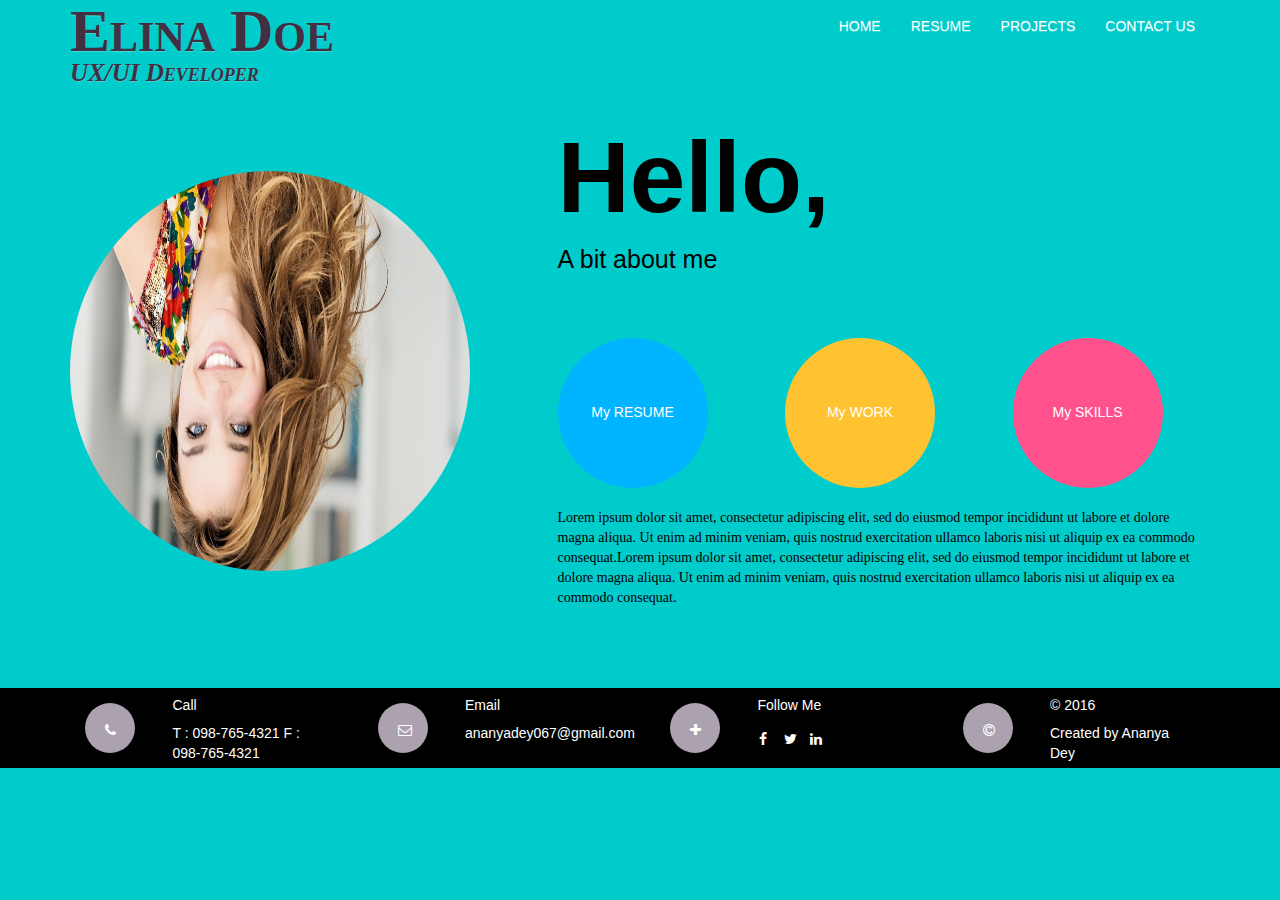
<file: index.html>
<!DOCTYPE html>
<html lang="en">
<head>
    <meta charset="utf-8">
    <meta name="viewport" content="width=device-width, initial-scale=1, maximum-scale=1, user-scalable=no">

    <title>Curriculum vitae website</title>
    <link href="css/bootstrap.min.css" rel="stylesheet">
    <link href="css/bootstrap-theme.min.css" rel="stylesheet">
    <link rel="stylesheet"
      href="https://maxcdn.bootstrapcdn.com/font-awesome/4.4.0/css/font-awesome.min.css">
    <link href="https://fonts.google.com/specimen/Raleway?query=rale" rel="stylesheet">
    <link href="css/template_5.css" rel="stylesheet">

</head>
<body>
<!--start header-->
<header>
  <nav class="navbar">
    <div class="container">
      <div class="navbar-header">
        <button type="button" class="navbar-toggle" 
          data-toggle="collapse" data-target=".navbar-collapse">
          <span class="icon-bar"></span>
          <span class="icon-bar"></span>
          <span class="icon-bar"></span>
        </button>
        <a class="navbar-brand" href="#">
          <span>Elina Doe</span></br>
          <small>UX/UI Developer</small>
        </a> 
      </div>

      <div class="collapse navbar-collapse">
        <ul class="nav navbar-nav navbar-right">
          <li class="active"><a href="index.html">HOME</a></li>
          <li class=""><a href="resume.html">RESUME</a></li>
          <li class=""><a href="project.html">PROJECTS</a></li>
          <li class=""><a href="contact.html">CONTACT US</a></li>
        </ul>
      </div>
    </div>
  </nav>
</header>
<!--end header-->

<!--start home-->
<section id="home" class="text_center">
	<div class="container">
    <div class="wraper">
		  <div class="row">
  		  <div class="col-md-5"->
          <div class="owner-image">
  			    <img src="images/elina.jpg" class="img-responsive img-circle">
          </div>
  		  </div>
  		  <div class="col-md-7">
          <div class="home-headline">
    			  <h1>Hello,</h1>
    			  <small>A bit about me</small>
          </div>
          <div class="home-content">
      			<div class="row" >
      			  <div class=" col-sm-4 col-md-4">
                <div class="home-circle circle">
      				    <a href="resume.html">
                    <h5 class="text-center">My RESUME</h5>
                  </a>
      			    </div>
              </div>
      			  <div class="col-sm-4 col-md-4">
                <div class="home-circle circle circle1">
      				    <a href="project.html">
                    <h5 class="text-center">My WORK</h5>
                  </a>
      			    </div>
              </div>
      			  <div class="col-sm-4 col-md-4">
                <div class="home-circle circle circle2">
      				    <a href="resume.html">
                    <h5 class="text-center">My SKILLS</h5>
                  </a>
      			    </div>
              </div>
      			</div>
      			<p>
      			  Lorem ipsum dolor sit amet, consectetur adipiscing elit, sed do eiusmod tempor incididunt ut labore et dolore magna aliqua. Ut enim ad minim veniam, quis nostrud exercitation ullamco laboris nisi ut aliquip ex ea commodo consequat.Lorem ipsum dolor sit amet, consectetur adipiscing elit, sed do eiusmod tempor incididunt ut labore et dolore magna aliqua. Ut enim ad minim veniam, quis nostrud exercitation ullamco laboris nisi ut aliquip ex ea commodo consequat.
      			</p>
          </div><!--home-content-->
  		  </div>
  		</div>
    </div> <!--wraper-->
	</div>
</section>
<!--end home-->

<!--start footer-->
<footer>
  <section id="bottom-part">
    <div class="container" >
      <div class="bottom-wraper">
        <div class="row">
          <div class="col-sm-3 col-md-3">
            <div class="bottom-content">
              <div class="col-sm-4 col-md-4">
                <div  class="circle-icon circle small-circle">
                  <i class="fa fa-phone" aria-hidden="true"></i>
                </div>
              </div>
              <div class="col-sm-8 col-md-8">
                <div class="call-content text">
                  <h5>Call</h5>
                  <span>T : <number>098-765-4321</number></span>
                  <span>F : <number>098-765-4321</number></span>
                </div>
              </div>
            </div><!--bottom-content-->
          </div>
          <div class="col-sm-3 col-md-3">
            <div class="bottom-content">
              <div class="col-sm-4 col-md-4">
                <div class="circle-icon circle small-circle">
                  <i class="fa fa-envelope-o" aria-hidden="true"></i>
                </div>
              </div>
              <div class="col-sm-8 col-md-8">
                <div class="email-content text">
                  <h5>Email</h5>
                  <span>ananyadey067@gmail.com</span>
                </div>
              </div>
            </div><!--bottom-content-->
          </div>
          <div class="col-sm-3 col-md-3">
            <div class="bottom-content">
              <div class="col-sm-4 col-md-4">
                <div class="circle-icon circle small-circle">
                  <i class="fa fa-plus" aria-hidden="true"></i></i>
                </div>
              </div>
              <div class="col-sm-8 col-md-8">
                <div class="follow-content text">
                  <h5>Follow Me</h5>
                  <p>
                    <a href="#" class="btn btn-social-icon btn-twitter">
                      <i class="fa fa-facebook"></i>
                    </a>
                    <a href="#" class="btn btn-social-icon btn-twitter">
                      <i class="fa fa-twitter"></i>
                    </a>
                    <a href="#" class="btn btn-social-icon btn-twitter">
                      <i class="fa fa-linkedin"></i>
                    </a>
                  </p>
                </div>
              </div> 
            </div> <!--bottom-content-->
          </div>
          <div class="col-sm-3 col-md-3">
            <div class="bottom-content">
              <div class="col-sm-4 col-md-4">
                <span class="circle-icon circle small-circle">
                  <i class="fa fa-copyright" aria-hidden="true"></i>
                </span>
              </div>
              <div class="col-sm-8 col-md-8">
                <div class="copyright-content text">
                  <h5>&copy; 2016</h5>
                  <span>Created by <a href="www.ananyadey.com">Ananya Dey</a></span>
                </div> 
              </div>
            </div><!--bottom-content-->
          </div>
        </div><!--row-->
      </div><!--bottom-wraper-->
    </div><!--container-->
  </section>
</footer>
<!--end footer-->


  <script src="js/jquery-3.1.0.min.js"></script> 
  <script src="js/bootstrap.min.js"></script>
  <script src="js/template_5.js"></script>
</body>

</html>
</file>
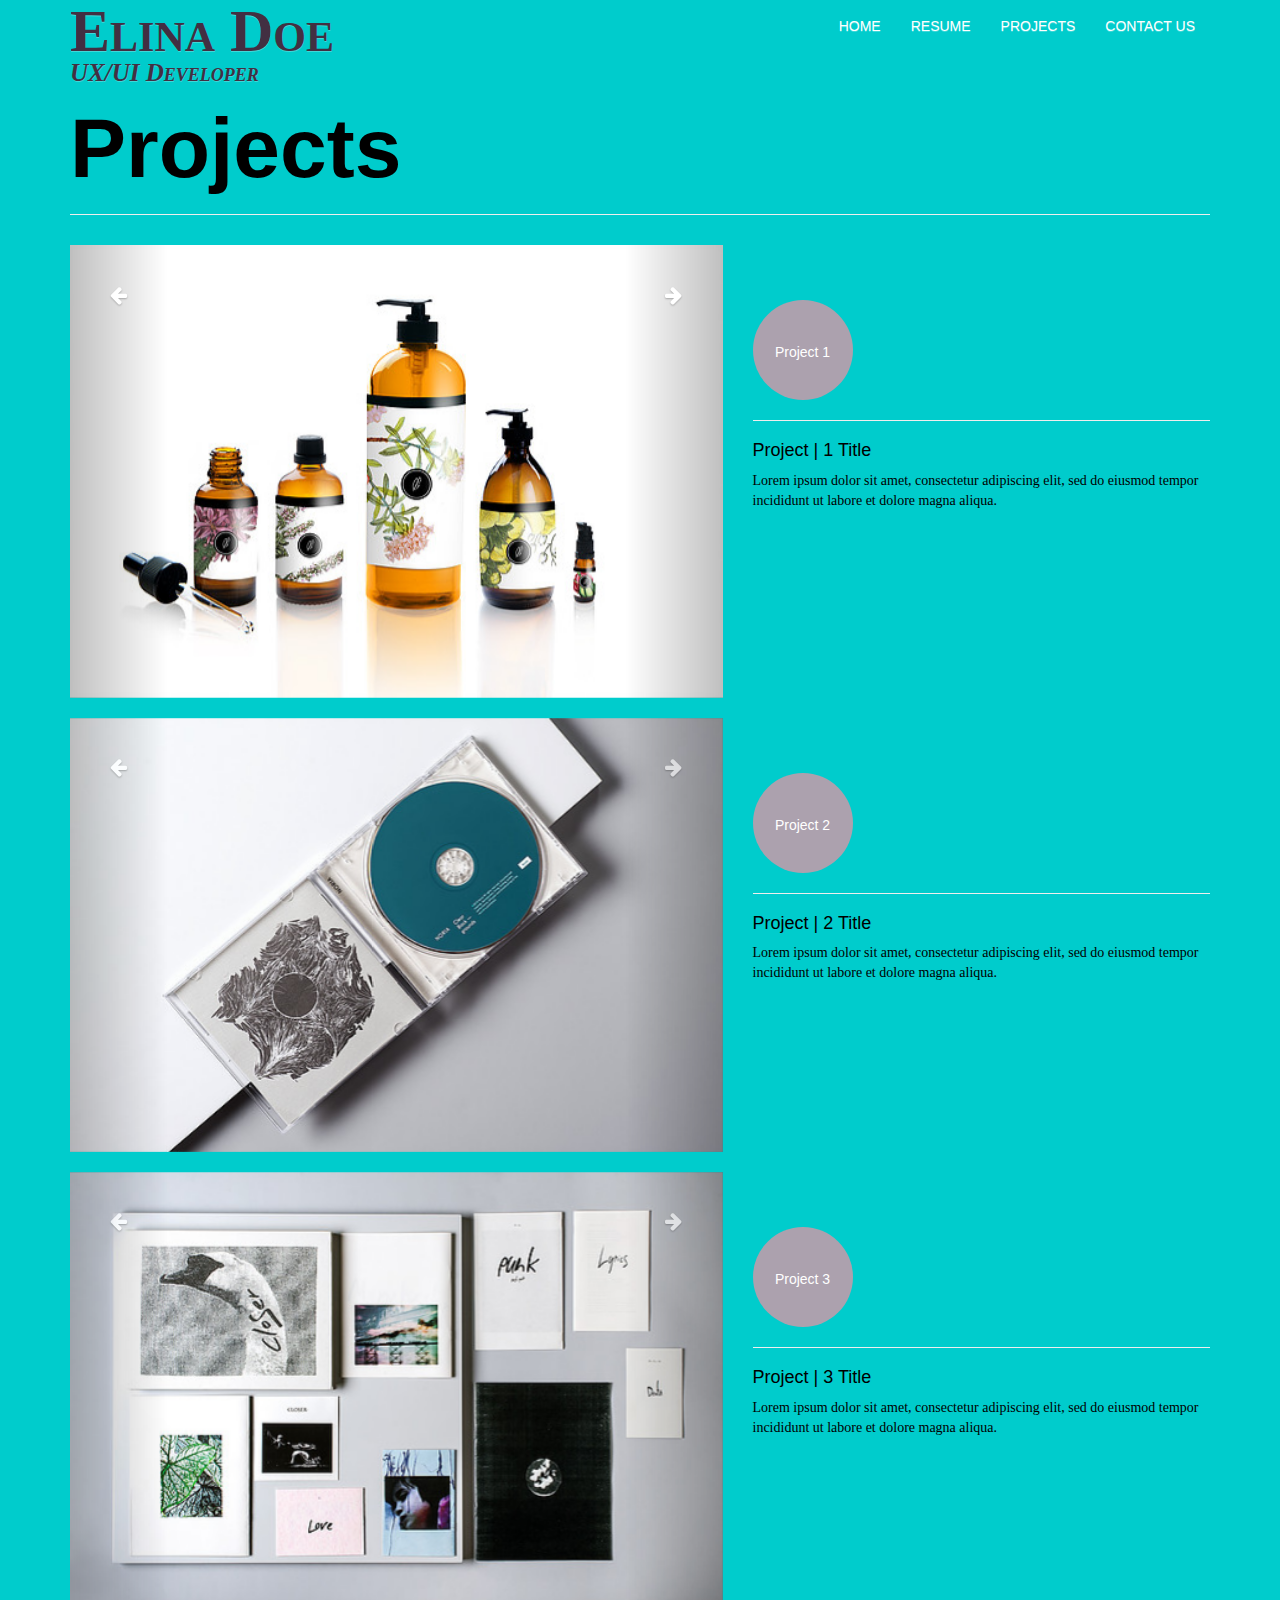
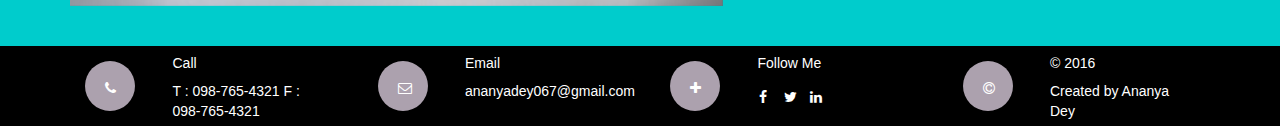
<file: project.html>
<!DOCTYPE html>
<html lang="en">
<head>
  <meta charset="utf-8">

  <title>Curriculum vitae website</title>
  <link href="css/bootstrap.min.css" rel="stylesheet">
  <link href="css/bootstrap-theme.min.css" rel="stylesheet">
  <link rel="stylesheet" 
    href="https://maxcdn.bootstrapcdn.com/font-awesome/4.4.0/css/font-awesome.min.css">
  <link href="https://fonts.google.com/specimen/Raleway?query=rale" rel="stylesheet">
  <link href="css/template_5.css" rel="stylesheet">
  <link href="css/project.css" rel="stylesheet">

</head>
<body>
<!--start header-->
<header>
  <nav class="navbar">
    <div class="container">
      <div class="navbar-header">
        <button type="button" class="navbar-toggle" 
          data-toggle="collapse" data-target=".navbar-collapse">
          <span class="icon-bar"></span>
          <span class="icon-bar"></span>
          <span class="icon-bar"></span>
        </button>
        <a class="navbar-brand" href="#">Elina Doe</br>
          <small>UX/UI Developer</small>
        </a> 
      </div>

      <div class="collapse navbar-collapse">
        <ul class="nav navbar-nav navbar-right">
          <li class="active"><a href="template_5.html">HOME</a></li>
          <li class=""><a href="resume.html">RESUME</a></li>
          <li class=""><a href="project.html">PROJECTS</a></li>
          <li class=""><a href="contact.html">CONTACT US</a></li>
        </ul>
      </div>
    </div>
  </nav>
</header>
<!--end header-->

<!--start project-->
<section id="project">
  <div class="container">
    <div class="wraper">
      <div class="project-title">
        <h1>Projects</h1>
      </div>
      <hr>
      <div class="project-content">
        <div id="slider-1">
          <div class="row">
            <div class="col-sm-7 col-md-7 slider">
              <!--Start first Carousel-->
              <div class="carousel slide" id="screenshot-carousel-1" data-ride="carousel">
                <div class="carousel-inner">
                  <div class="item active">
                    <img src="images/project_2/e.jpg" alt="Text of the image"/>    
                  </div>
                  <div class="item">
                    <img src="images/project_2/f.png" alt="Text of the image"/>
                  </div>
                  <div class="item">
                    <img src="images/project_2/g.jpg" alt="Text of the image"/>
                  </div>
                </div><!-- End Carousel inner -->
                <a href="#screenshot-carousel-1" class="left carousel-control" data-slide="prev">
                  <i class="fa fa-arrow-left"></i>
                </a>
                <a href="#screenshot-carousel-1" class="right carousel-control" data-slide="next">
                   <i class="fa fa-arrow-right"></i>
                </a>
              </div>
              <!-- End first Carousel -->
            </div>
            <div class="col-sm-5 col-md-5" id="work">
              <span  class="circle small-circle text-center">
                <h5>Project 1</h5>
              </span>
              <hr>
              <h4>Project | 1 Title</h4>
              <p>
                Lorem ipsum dolor sit amet, consectetur adipiscing elit, sed do eiusmod tempor incididunt ut labore et dolore magna aliqua. 
              </p>
            </div>
          </div>
        </div><!--slider-1-->

        <div id="slider-2">
          <div class="row">
            <div class="col-sm-7 col-md-7 slider">
              <!--Start first Carousel-->
              <div class="carousel slide" id="screenshot-carousel-2" data-ride="carousel">
                <div class="carousel-inner">
                  <div class="item active">
                    <img src="images/project_4/m.jpg" alt="Text of the image"/>    
                  </div>
                  <div class="item">
                    <img src="images/project_4/n.jpeg" alt="Text of the image"/>
                  </div>
                  <div class="item">
                    <img src="images/project_4/o.jpeg" alt="Text of the image"/>
                  </div>
                </div><!-- End Carousel inner -->
                <a href="#screenshot-carousel-2" class="left carousel-control" data-slide="prev">
                  <i class="fa fa-arrow-left"></i>
                </a>
                <a href="#screenshot-carousel-2" class="right carousel-control" data-slide="next">
                   <i class="fa fa-arrow-right"></i>
                </a>
              </div>
              <!-- End first Carousel -->
            </div>
            <div class="col-sm-5 col-md-5" id="work">
              <span  class="circle small-circle text-center">
                <h5>Project 2</h5>
              </span>
              <hr>
              <h4>Project | 2 Title</h4>
              <p>
                Lorem ipsum dolor sit amet, consectetur adipiscing elit, sed do eiusmod tempor incididunt ut labore et dolore magna aliqua. 
              </p>
            </div>
          </div>
        </div><!--slider-2-->

        <div class="slider-3">
          <div class="row">
            <div class="col-sm-7 col-md-7 slider">
              <!--Start first Carousel-->
              <div class="carousel slide" id="screenshot-carousel-3" data-ride="carousel">
                <div class="carousel-inner">
                  <div class="item active">
                    <img src="images/project_6/u.jpeg" alt="Text of the image"/>    
                  </div>
                  <div class="item">
                    <img src="images/project_6/v.jpeg" alt="Text of the image"/>
                  </div>
                  <div class="item">
                    <img src="images/project_6/w.jpeg" alt="Text of the image"/>
                  </div>
                </div><!-- End Carousel inner -->
                <a href="#screenshot-carousel-3" class="left carousel-control" data-slide="prev">
                  <i class="fa fa-arrow-left"></i>
                </a>
                <a href="#screenshot-carousel-3" class="right carousel-control" data-slide="next">
                   <i class="fa fa-arrow-right"></i>
                </a>
              </div>
              <!-- End first Carousel -->
            </div>
            <div class="col-sm-5 col-md-5" id="work">
              <span  class="circle small-circle text-center">
                <h5>Project 3</h5>
              </span>
              <hr>
              <h4>Project | 3 Title</h4>
              <p>
                Lorem ipsum dolor sit amet, consectetur adipiscing elit, sed do eiusmod tempor incididunt ut labore et dolore magna aliqua. 
              </p>
            </div>
          </div>
        </div><!--slider-3-->

      </div><!--project-content-->
    </div><!--wraper-->
  </div>
</section>
<!--end project-->

<!--start footer-->
<footer>
  <section id="bottom-part">
    <div class="container" >
      <div class="bottom-wraper">
        <div class="row">
          <div class="col-sm-3 col-md-3">
            <div class="call">
              <div class="col-sm-4 col-md-4">
                <div  class="circle-icon circle small-circle">
                  <i class="fa fa-phone" aria-hidden="true"></i>
                </div>
              </div>
              <div class="col-sm-8 col-md-8">
                <div class="call-content text">
                  <h5>Call</h5>
                  <span>T : <number>098-765-4321</number></span>
                  <span>F : <number>098-765-4321</number></span>
                </div>
              </div>
            </div><!--call-->
          </div>
          <div class="col-sm-3 col-md-3">
            <div class="email">
              <div class="col-sm-4 col-md-4">
                <div class="circle-icon circle small-circle">
                  <i class="fa fa-envelope-o" aria-hidden="true"></i>
                </div>
              </div>
              <div class="col-sm-8 col-md-8">
                <div class="email-content text">
                  <h5>Email</h5>
                  <span>ananyadey067@gmail.com</span>
                </div>
              </div>
            </div><!--email-->
          </div>
          <div class="col-sm-3 col-md-3">
            <div class="follow">
              <div class="col-sm-4 col-md-4">
                <div class="circle-icon circle small-circle">
                  <i class="fa fa-plus" aria-hidden="true"></i></i>
                </div>
              </div>
              <div class="col-sm-8 col-md-8">
                <div class="follow-content text">
                  <h5>Follow Me</h5>
                  <p>
                    <a href="#" class="btn btn-social-icon btn-twitter">
                      <i class="fa fa-facebook"></i>
                    </a>
                    <a href="#" class="btn btn-social-icon btn-twitter">
                      <i class="fa fa-twitter"></i>
                    </a>
                    <a href="#" class="btn btn-social-icon btn-twitter">
                      <i class="fa fa-linkedin"></i>
                    </a>
                  </p>
                </div>
              </div> 
            </div> <!--follow-->
          </div>
          <div class="col-sm-3 col-md-3">
            <div class="copyright">
              <div class="col-sm-4 col-md-4">
                <span class="circle-icon circle small-circle">
                  <i class="fa fa-copyright" aria-hidden="true"></i>
                </span>
              </div>
              <div class="col-sm-8 col-md-8">
                <div class="copyright-content text">
                  <h5>&copy; 2016</h5>
                  <span>Created by <a href="www.ananyadey.com">Ananya Dey</a></span>
                </div> 
              </div>
            </div><!--copyright content-->
          </div>
        </div><!--row-->
      </div><!--bottom-wraper-->
    </div><!--container-->
  </section>
</footer>
<!--end footer-->


  <script src="js/jquery-3.1.0.min.js"></script> 
  <script src="js/bootstrap.min.js"></script>
  <script src="js/template_5.js"></script>
</body>

</html>
</file>
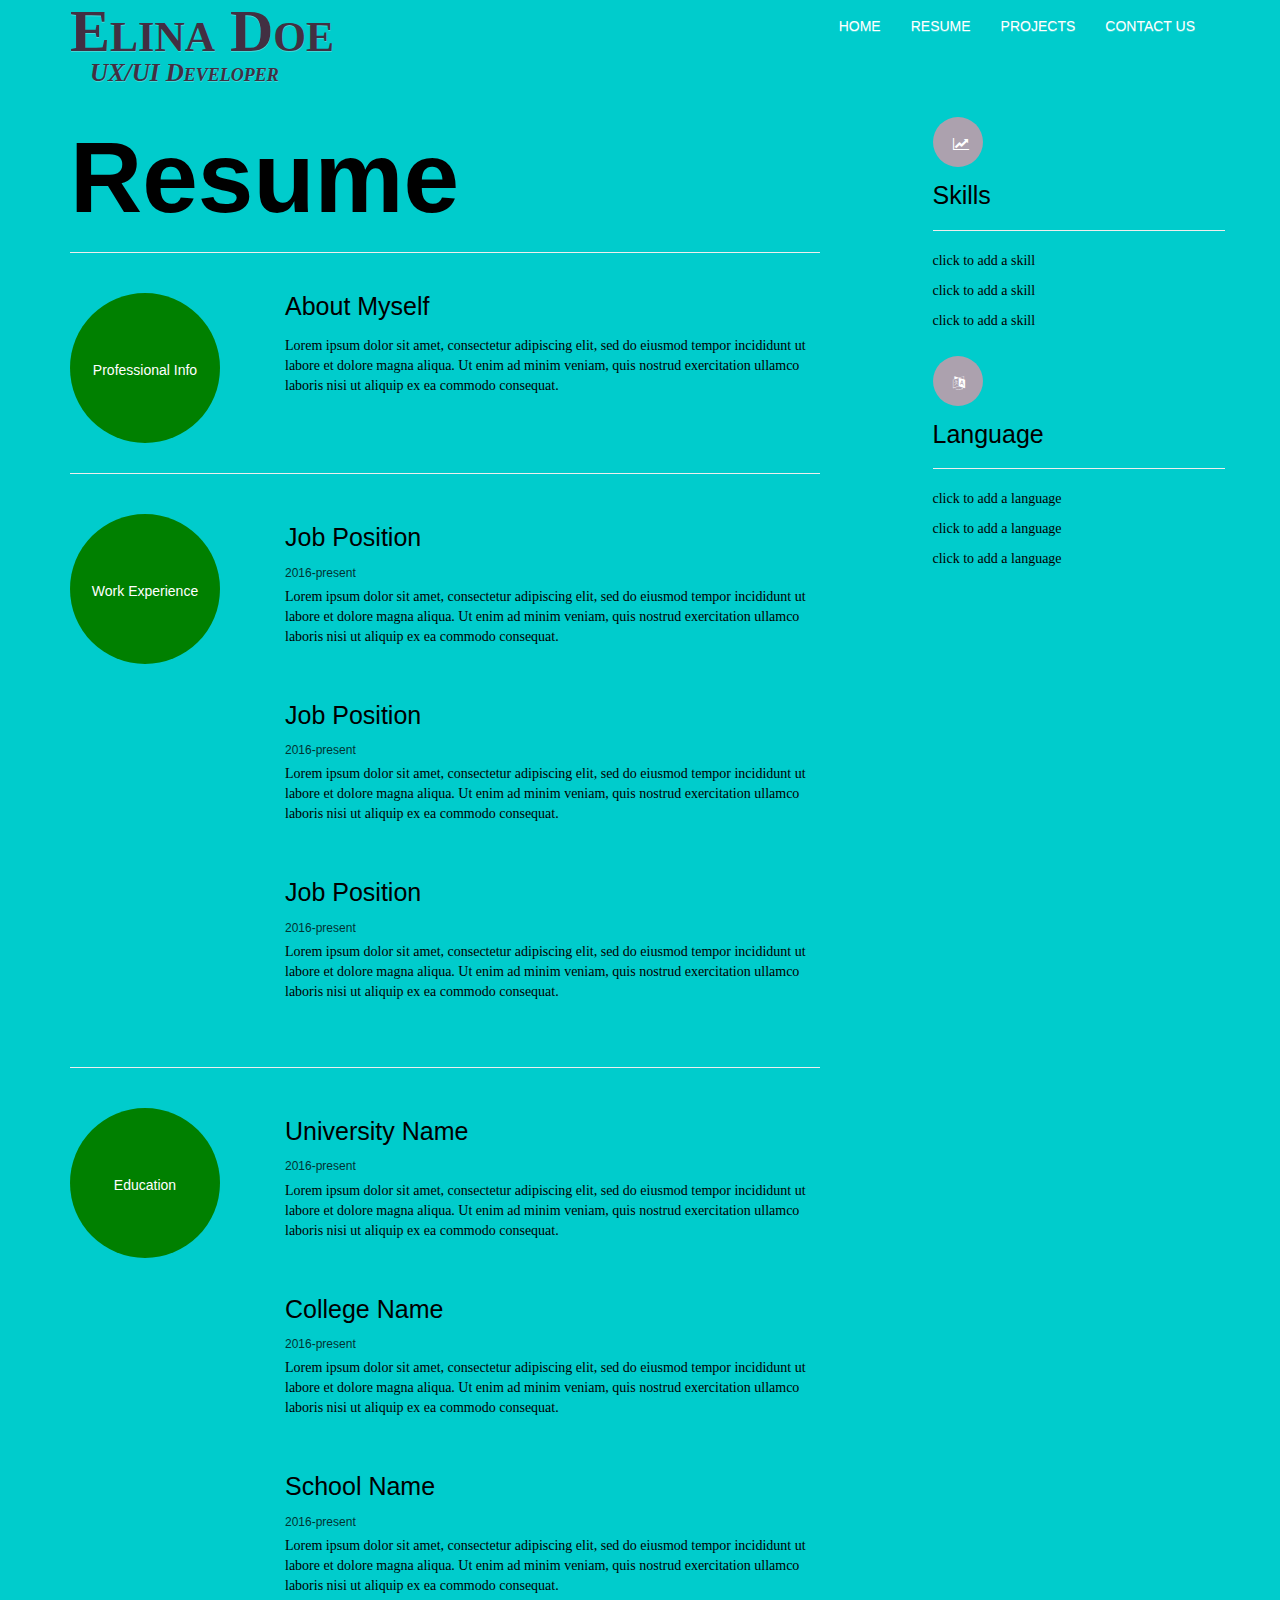
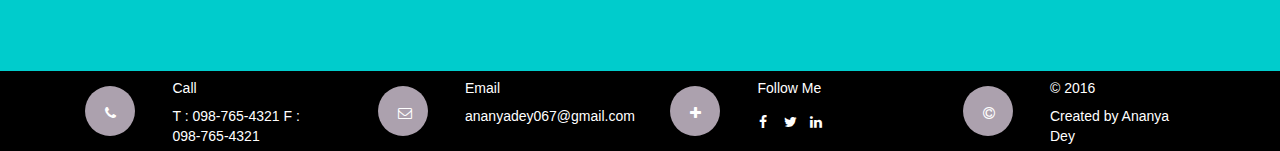
<file: resume.html>
<!DOCTYPE html>
<html lang="en">
<head>
  <meta charset="utf-8">

  <title>Curriculum vitae website</title>
  <link href="css/bootstrap.min.css" rel="stylesheet">
  <link href="css/bootstrap-theme.min.css" rel="stylesheet">
  <link rel="stylesheet" 
    href="https://maxcdn.bootstrapcdn.com/font-awesome/4.4.0/css/font-awesome.min.css">
  <link href="https://fonts.google.com/specimen/Raleway?query=rale" rel="stylesheet">
  <link href="css/template_5.css" rel="stylesheet">
  <link href="css/resume.css" rel="stylesheet">

</head>
<body>
<!--start header-->
<header>
  <nav class="navbar">
    <div class="container">
      <div class="navbar-header">
        <button type="button" class="navbar-toggle" 
          data-toggle="collapse" data-target=".navbar-collapse">
          <span class="icon-bar"></span>
          <span class="icon-bar"></span>
          <span class="icon-bar"></span>
        </button>
        <a class="navbar-brand" href="#">Elina Doe</br>
          <small>UX/UI Developer</small>
        </a> 
      </div>

      <div class="collapse navbar-collapse">
        <ul class="nav navbar-nav navbar-right">
          <li class="active"><a href="template_5.html">HOME</a></li>
          <li class=""><a href="resume.html">RESUME</a></li>
          <li class=""><a href="project.html">PROJECTS</a></li>
          <li class=""><a href="contact.html">CONTACT US</a></li>
        </ul>
      </div>
    </div>
  </nav>
</header>
<!--end header-->

<!--start resume-->
<section id="resume">
  <div class="container">
    <div class="wraper">
      <div class="row">
        <div class="col-sm-8 col-md-8">
          <div class="resume-title">
            <h1>Resume</h1>
          </div>
          <hr>
          <div class="resume-content">
            <div class="p-info info">
              <div class="row">
                <div class="col-md-3">
                  <div class="resume-circle">
                    <span ><h5 class="text-center">Professional Info</h5></span>
                  </div>
                </div>
                <div class="col-md-9">
                  <h4>About Myself</h4>
                  <p>
                    Lorem ipsum dolor sit amet, consectetur adipiscing elit, sed do eiusmod tempor incididunt ut labore et dolore magna aliqua. Ut enim ad minim veniam, quis nostrud exercitation ullamco laboris nisi ut aliquip ex ea commodo consequat.
                  </p>
                </div>
              </div>
            </div>
            <hr>
            <div class="info">
              <div class="row">
                <div class="col-md-3">
                  <div class="resume-circle">
                    <span><h5 class="text-center">Work Experience</h5></span>
                  </div>
                </div>
                <div class="col-md-9">
                  <p>
                    <h4>Job Position</h4>
                    <small>2016-present</small>
                    <p class="description">
                      Lorem ipsum dolor sit amet, consectetur adipiscing elit, sed do eiusmod tempor incididunt ut labore et dolore magna aliqua. Ut enim ad minim veniam, quis nostrud exercitation ullamco laboris nisi ut aliquip ex ea commodo consequat.
                    </p>
                  </p>
                  <p>
                    <h4>Job Position</h4>
                    <small>2016-present</small>
                    <p class="description">
                      Lorem ipsum dolor sit amet, consectetur adipiscing elit, sed do eiusmod tempor incididunt ut labore et dolore magna aliqua. Ut enim ad minim veniam, quis nostrud exercitation ullamco laboris nisi ut aliquip ex ea commodo consequat.
                    </p>
                  </p>
                  <p>
                    <h4>Job Position</h4>
                    <small>2016-present</small>
                    <p class="description">
                      Lorem ipsum dolor sit amet, consectetur adipiscing elit, sed do eiusmod tempor incididunt ut labore et dolore magna aliqua. Ut enim ad minim veniam, quis nostrud exercitation ullamco laboris nisi ut aliquip ex ea commodo consequat.
                    </p>
                  </p>
                </div>
              </div>
            </div>
            <hr>
            <div class="info">
              <div class="row">
                <div class="col-md-3">
                  <div class="resume-circle">
                    <span><h5 class="text-center">Education</h5></span>
                  </div>
                </div>
                <div class="col-md-9">
                  <p>
                    <h4>University Name</h4>
                    <small>2016-present</small>
                    <p class="description">
                      Lorem ipsum dolor sit amet, consectetur adipiscing elit, sed do eiusmod tempor incididunt ut labore et dolore magna aliqua. Ut enim ad minim veniam, quis nostrud exercitation ullamco laboris nisi ut aliquip ex ea commodo consequat.
                    </p>
                  </p>
                  <p>
                    <h4>College Name</h4>
                    <small>2016-present</small>
                    <p class="description">
                      Lorem ipsum dolor sit amet, consectetur adipiscing elit, sed do eiusmod tempor incididunt ut labore et dolore magna aliqua. Ut enim ad minim veniam, quis nostrud exercitation ullamco laboris nisi ut aliquip ex ea commodo consequat.
                    </p>
                  </p>
                  <p>
                    <h4>School Name</h4>
                    <small>2016-present</small>
                    <p class="description">
                      Lorem ipsum dolor sit amet, consectetur adipiscing elit, sed do eiusmod tempor incididunt ut labore et dolore magna aliqua. Ut enim ad minim veniam, quis nostrud exercitation ullamco laboris nisi ut aliquip ex ea commodo consequat.
                    </p>
                  </p>
                </div>
              </div>
            </div>
          </div>
        </div>

        <div class="col-sm-3 col-md-3 pull-right" id="skill-language">      
          <div id="skills">
            <div class="row">
              <span  class="circle small-circle">
                <i class="fa fa-line-chart" aria-hidden="true"></i>
              </span>
              <h4>Skills</h4>
              <hr>
              <p>click to add a skill</p>
              <p>click to add a skill</p>
              <p>click to add a skill</p>
            </div>        
          </div>
          <div id="language">
            <div class="row">
              <span  class="circle small-circle">
                <i class="fa fa-language" aria-hidden="true"></i>
              </span>
              <h4>Language</h4>
              <hr>
              <p>click to add a language</p>
              <p>click to add a language</p>
              <p>click to add a language</p>
            </div>        
          </div>
        </div>          
      </div><!--row-->
    </div> <!--wraper-->
  </div>
</section>

<!--end resume-->

<!--start footer-->
<footer>
  <section id="bottom-part">
    <div class="container" >
      <div class="bottom-wraper">
        <div class="row">
          <div class="col-sm-3 col-md-3">
            <div class="call">
              <div class="col-sm-4 col-md-4">
                <div  class="circle-icon circle small-circle">
                  <i class="fa fa-phone" aria-hidden="true"></i>
                </div>
              </div>
              <div class="col-sm-8 col-md-8">
                <div class="call-content text">
                  <h5>Call</h5>
                  <span>T : <number>098-765-4321</number></span>
                  <span>F : <number>098-765-4321</number></span>
                </div>
              </div>
            </div><!--call-->
          </div>
          <div class="col-sm-3 col-md-3">
            <div class="email">
              <div class="col-sm-4 col-md-4">
                <div class="circle-icon circle small-circle">
                  <i class="fa fa-envelope-o" aria-hidden="true"></i>
                </div>
              </div>
              <div class="col-sm-8 col-md-8">
                <div class="email-content text">
                  <h5>Email</h5>
                  <span>ananyadey067@gmail.com</span>
                </div>
              </div>
            </div><!--email-->
          </div>
          <div class="col-sm-3 col-md-3">
            <div class="follow">
              <div class="col-sm-4 col-md-4">
                <div class="circle-icon circle small-circle">
                  <i class="fa fa-plus" aria-hidden="true"></i></i>
                </div>
              </div>
              <div class="col-sm-8 col-md-8">
                <div class="follow-content text">
                  <h5>Follow Me</h5>
                  <p>
                    <a href="#" class="btn btn-social-icon btn-twitter">
                      <i class="fa fa-facebook"></i>
                    </a>
                    <a href="#" class="btn btn-social-icon btn-twitter">
                      <i class="fa fa-twitter"></i>
                    </a>
                    <a href="#" class="btn btn-social-icon btn-twitter">
                      <i class="fa fa-linkedin"></i>
                    </a>
                  </p>
                </div>
              </div> 
            </div> <!--follow-->
          </div>
          <div class="col-sm-3 col-md-3">
            <div class="copyright">
              <div class="col-sm-4 col-md-4">
                <span class="circle-icon circle small-circle">
                  <i class="fa fa-copyright" aria-hidden="true"></i>
                </span>
              </div>
              <div class="col-sm-8 col-md-8">
                <div class="copyright-content text">
                  <h5>&copy; 2016</h5>
                  <span>Created by <a href="www.ananyadey.com">Ananya Dey</a></span>
                </div> 
              </div>
            </div><!--copyright content-->
          </div>
        </div><!--row-->
      </div><!--bottom-wraper-->
    </div><!--container-->
  </section>
</footer>
<!--end footer-->


  <script src="js/jquery-3.1.0.min.js"></script> 
  <script src="js/bootstrap.min.js"></script>
  <script src="js/template_5.js"></script>
</body>

</html>
</file>
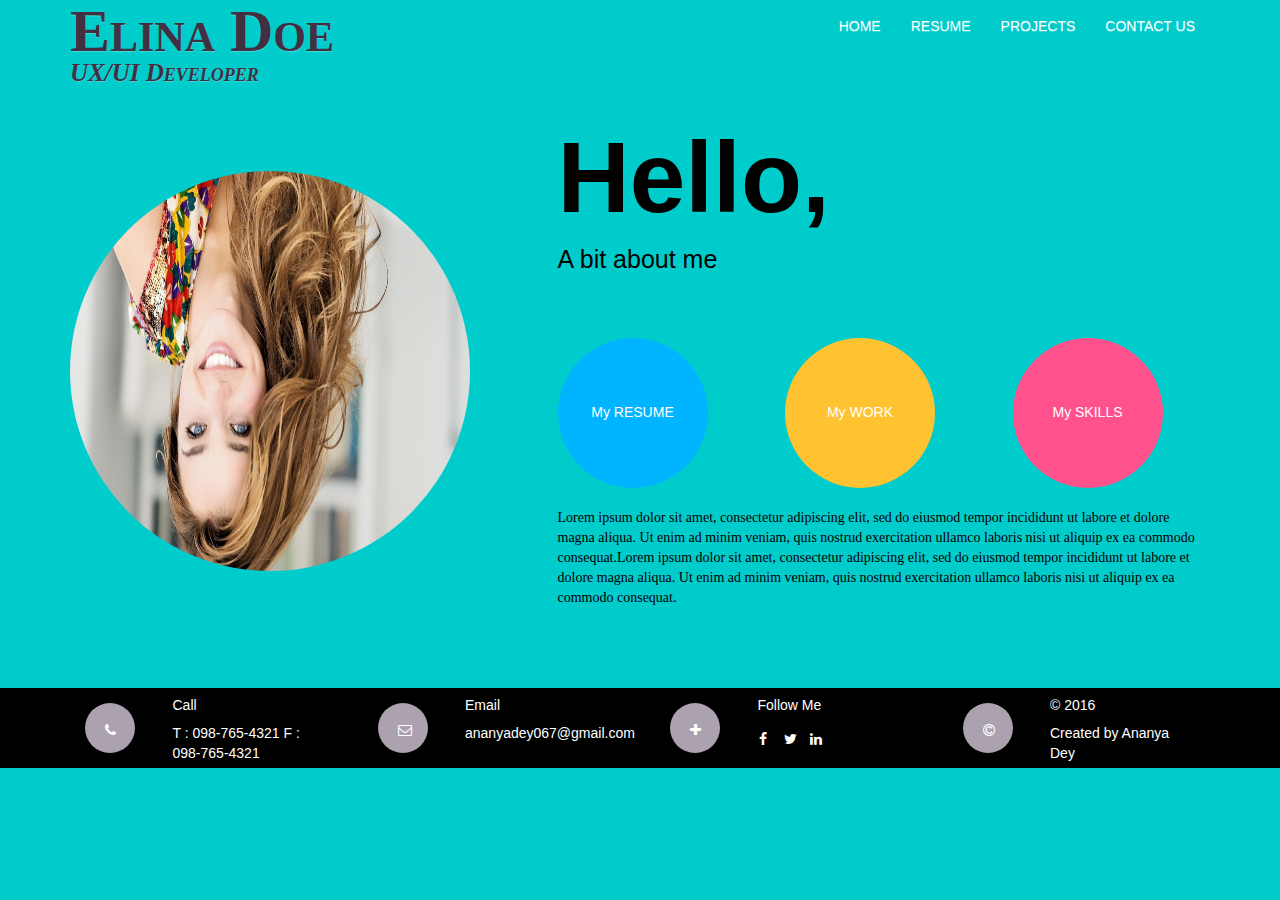
<file: template_5.html>
<!DOCTYPE html>
<html lang="en">
<head>
  <meta charset="utf-8">

  <title>Curriculum vitae website</title>
  <link href="css/bootstrap.min.css" rel="stylesheet">
  <link href="css/bootstrap-theme.min.css" rel="stylesheet">
  <link rel="stylesheet" 
    href="https://maxcdn.bootstrapcdn.com/font-awesome/4.4.0/css/font-awesome.min.css">
  <link href="https://fonts.google.com/specimen/Raleway?query=rale" rel="stylesheet">
  <link href="css/template_5.css" rel="stylesheet">

</head>
<body>
<!--start header-->
<header>
  <nav class="navbar">
    <div class="container">
      <div class="navbar-header">
        <button type="button" class="navbar-toggle" 
          data-toggle="collapse" data-target=".navbar-collapse">
          <span class="icon-bar"></span>
          <span class="icon-bar"></span>
          <span class="icon-bar"></span>
        </button>
        <a class="navbar-brand" href="#">
          <span>Elina Doe</span></br>
          <small>UX/UI Developer</small>
        </a> 
      </div>

      <div class="collapse navbar-collapse">
        <ul class="nav navbar-nav navbar-right">
          <li class="active"><a href="template_5.html">HOME</a></li>
          <li class=""><a href="resume.html">RESUME</a></li>
          <li class=""><a href="project.html">PROJECTS</a></li>
          <li class=""><a href="contact.html">CONTACT US</a></li>
        </ul>
      </div>
    </div>
  </nav>
</header>
<!--end header-->

<!--start home-->
<section id="home" class="text_center">
	<div class="container">
    <div class="wraper">
		  <div class="row">
  		  <div class="col-md-5"->
          <div class="owner-image">
  			    <img src="images/elina.jpg" class="img-responsive img-circle">
          </div>
  		  </div>
  		  <div class="col-md-7">
          <div class="home-headline">
    			  <h1>Hello,</h1>
    			  <small>A bit about me</small>
          </div>
          <div class="home-content">
      			<div class="row" >
      			  <div class=" col-sm-4 col-md-4">
                <div class="home-circle circle">
      				    <a href="resume.html">
                    <h5 class="text-center">My RESUME</h5>
                  </a>
      			    </div>
              </div>
      			  <div class="col-sm-4 col-md-4">
                <div class="home-circle circle circle1">
      				    <a href="project.html">
                    <h5 class="text-center">My WORK</h5>
                  </a>
      			    </div>
              </div>
      			  <div class="col-sm-4 col-md-4">
                <div class="home-circle circle circle2">
      				    <a href="resume.html">
                    <h5 class="text-center">My SKILLS</h5>
                  </a>
      			    </div>
              </div>
      			</div>
      			<p>
      			  Lorem ipsum dolor sit amet, consectetur adipiscing elit, sed do eiusmod tempor incididunt ut labore et dolore magna aliqua. Ut enim ad minim veniam, quis nostrud exercitation ullamco laboris nisi ut aliquip ex ea commodo consequat.Lorem ipsum dolor sit amet, consectetur adipiscing elit, sed do eiusmod tempor incididunt ut labore et dolore magna aliqua. Ut enim ad minim veniam, quis nostrud exercitation ullamco laboris nisi ut aliquip ex ea commodo consequat.
      			</p>
          </div><!--home-content-->
  		  </div>
  		</div>
    </div> <!--wraper-->
	</div>
</section>
<!--end home-->

<!--start footer-->
<footer>
  <section id="bottom-part">
    <div class="container" >
      <div class="bottom-wraper">
        <div class="row">
          <div class="col-sm-3 col-md-3">
            <div class="bottom-content">
              <div class="col-sm-4 col-md-4">
                <div  class="circle-icon circle small-circle">
                  <i class="fa fa-phone" aria-hidden="true"></i>
                </div>
              </div>
              <div class="col-sm-8 col-md-8">
                <div class="call-content text">
                  <h5>Call</h5>
                  <span>T : <number>098-765-4321</number></span>
                  <span>F : <number>098-765-4321</number></span>
                </div>
              </div>
            </div><!--bottom-content-->
          </div>
          <div class="col-sm-3 col-md-3">
            <div class="bottom-content">
              <div class="col-sm-4 col-md-4">
                <div class="circle-icon circle small-circle">
                  <i class="fa fa-envelope-o" aria-hidden="true"></i>
                </div>
              </div>
              <div class="col-sm-8 col-md-8">
                <div class="email-content text">
                  <h5>Email</h5>
                  <span>ananyadey067@gmail.com</span>
                </div>
              </div>
            </div><!--bottom-content-->
          </div>
          <div class="col-sm-3 col-md-3">
            <div class="bottom-content">
              <div class="col-sm-4 col-md-4">
                <div class="circle-icon circle small-circle">
                  <i class="fa fa-plus" aria-hidden="true"></i></i>
                </div>
              </div>
              <div class="col-sm-8 col-md-8">
                <div class="follow-content text">
                  <h5>Follow Me</h5>
                  <p>
                    <a href="#" class="btn btn-social-icon btn-twitter">
                      <i class="fa fa-facebook"></i>
                    </a>
                    <a href="#" class="btn btn-social-icon btn-twitter">
                      <i class="fa fa-twitter"></i>
                    </a>
                    <a href="#" class="btn btn-social-icon btn-twitter">
                      <i class="fa fa-linkedin"></i>
                    </a>
                  </p>
                </div>
              </div> 
            </div> <!--bottom-content-->
          </div>
          <div class="col-sm-3 col-md-3">
            <div class="bottom-content">
              <div class="col-sm-4 col-md-4">
                <span class="circle-icon circle small-circle">
                  <i class="fa fa-copyright" aria-hidden="true"></i>
                </span>
              </div>
              <div class="col-sm-8 col-md-8">
                <div class="copyright-content text">
                  <h5>&copy; 2016</h5>
                  <span>Created by <a href="www.ananyadey.com">Ananya Dey</a></span>
                </div> 
              </div>
            </div><!--bottom-content-->
          </div>
        </div><!--row-->
      </div><!--bottom-wraper-->
    </div><!--container-->
  </section>
</footer>
<!--end footer-->


  <script src="js/jquery-3.1.0.min.js"></script> 
  <script src="js/bootstrap.min.js"></script>
  <script src="js/template_5.js"></script>
</body>

</html>
</file>
<file: css/template_5.css>
body {
  font-family: Arial, Helvetica, sans-serif;
  color: #000;
  margin: 0;
  padding: 0;
  background-color: #00cccc;
}

small{
  font-size: 25px;
}

p{
  font-family: "Avant Garde";
	font-size: 14px;
	font-weight: 400;
	line-height: 20px; 
}

a{
  color: #fff;
}

a:hover{
  text-decoration: none;
  color: #0066ff;
}

h5{
  color: #fff;
}

.navbar-brand{
  font-family: "Franklin Gothic";
  font-size: 60px;
  font-variant: small-caps;
  font-weight: bold;
  line-height: 30px;
  color: #422f42;
}

.navbar-brand:hover{
  color: #000;
}

.navbar-brand small{
  font-family: Candara;
  font-style: italic;
  font-variant: small-caps;
}

.navbar-toggle {
  background-color: #000;
}

.navbar-toggle .icon-bar {
  background-color: #fff;
}

.navbar-toggle .icon-bar:nth-of-type(2) {
  top: 1px;
}

.navbar-toggle .icon-bar:nth-of-type(3) {
  top: 2px;
}

.navbar-toggle .icon-bar {
  position: relative;
  transition: all 500ms ease-in-out;
}

.navbar-toggle.active .icon-bar:nth-of-type(1) {
  top: 6px;
  transform: rotate(45deg);
}

.navbar-toggle.active .icon-bar:nth-of-type(2) {
  background-color: transparent;
}

.navbar-toggle.active .icon-bar:nth-of-type(3) {
  top: -6px;
  transform: rotate(-45deg);
}

.wraper{
  margin: 30px 0;
}

.home-headline h1{
  font-size: 100px;
  font-weight: bold;
  font-family: arial
}
.home-content{
  margin: 50px 0;
}
.home-content p{
  padding-top: 20px;
}
.img-circle{
  border-radius: 50%;
  height:400px;
  width: 400px;
  margin-top: 15%;
}

.img-circle{
  -webkit-transition: -webkit-transform .8s ease-in-out;
  -ms-transition: -ms-transform .8s ease-in-out;
  transition: transform .8s ease-in-out;   
}

.img-circle:hover{
   transform:rotate(180deg);
  -ms-transform:rotate(180deg);
  -webkit-transform:rotate(180deg);
}

.circle{
  border-radius: 50%;
  height: 150px;
  width: 150px;
  display: block;
  background-color: #00b4ff;
}

.circle:hover{
  background-color: #005980;
}

.circle1{
  background-color: #ffc231;  
}

.circle1:hover{
  background-color: #996b00;
}

.circle2{
  background-color: #ff518c; 
}

.circle2:hover{
  background-color: #b3003b; 
}

.circle h5{
  padding-top: 45%;
}

footer{
  background-color: #000;
  color: #fff;
}

.btn i:hover{
  color: #0066ff;
}

.small-circle{
  height:50px; 
  width: 50px; 
  background-color: #aca1ae;
  margin: 15px 0;
}

.small-circle:hover{
  background-color: #aca1ae;
}

.fa{
  padding: 40%;
}

.btn{
  width: 0px;
  padding-left: 0px ;
  padding-right: 20px;
}







@media screen and (max-width: 640px)
{
  .navbar-collapse ul{
    padding: 40px 0;
  }

  .home-circle{
    max-width: 292px;
    margin: 0 auto;
  }

  .bottom-wraper{
    max-width: 292px;
    margin: 0 auto;
    text-align: center;
    padding: 10px 0;
  }

  .circle-icon{
    max-width: 292px;
    margin: 0 auto;
  }

  .bottom-content{
    padding: 15px 0;
  }
}
</file>
<file: css/project.css>
#project h1{
    font-size: 600%;
    font-weight: bold;
    font-family: arial;
    word-wrap:break-word;
}

#project .small-circle{
  height: 100px;
  width: 100px;
}

#work{
  margin: 50px 0;
}

.item img{
  width: 100%;
}

.slider{
  margin: 10px 0;
}
#work{
  
}

@media screen and (max-width: 640px)
{
	.project-content{
		max-width: 500px;
		margin: 0 auto;
	}
  
}
</file>
<file: css/resume.css>
#resume h1{
    font-size: 100px;
    font-weight: bold;
    font-family: arial;
    word-wrap:break-word;
}

.resume-circle{
  border-radius: 50%;
  height: 150px;
  width: 150px;
  display: block;
  background-color: green;
}

#resume h5{
    padding: 70px 0;
}

#resume h4{    
    font-size: 25px;
}

#resume small{    
    font-size: 12px;
    color: #003333;
    font-weight: italic;
}
.info{
    padding: 10px 0;
}
.info p{
    padding: 5px 0 5px 20px;
}
.info h4,small{
   padding-left: 20px; 
}
#skill-language i{
    color: #fff;
}
@media screen and (max-width: 640px)
{
	
}
</file>
